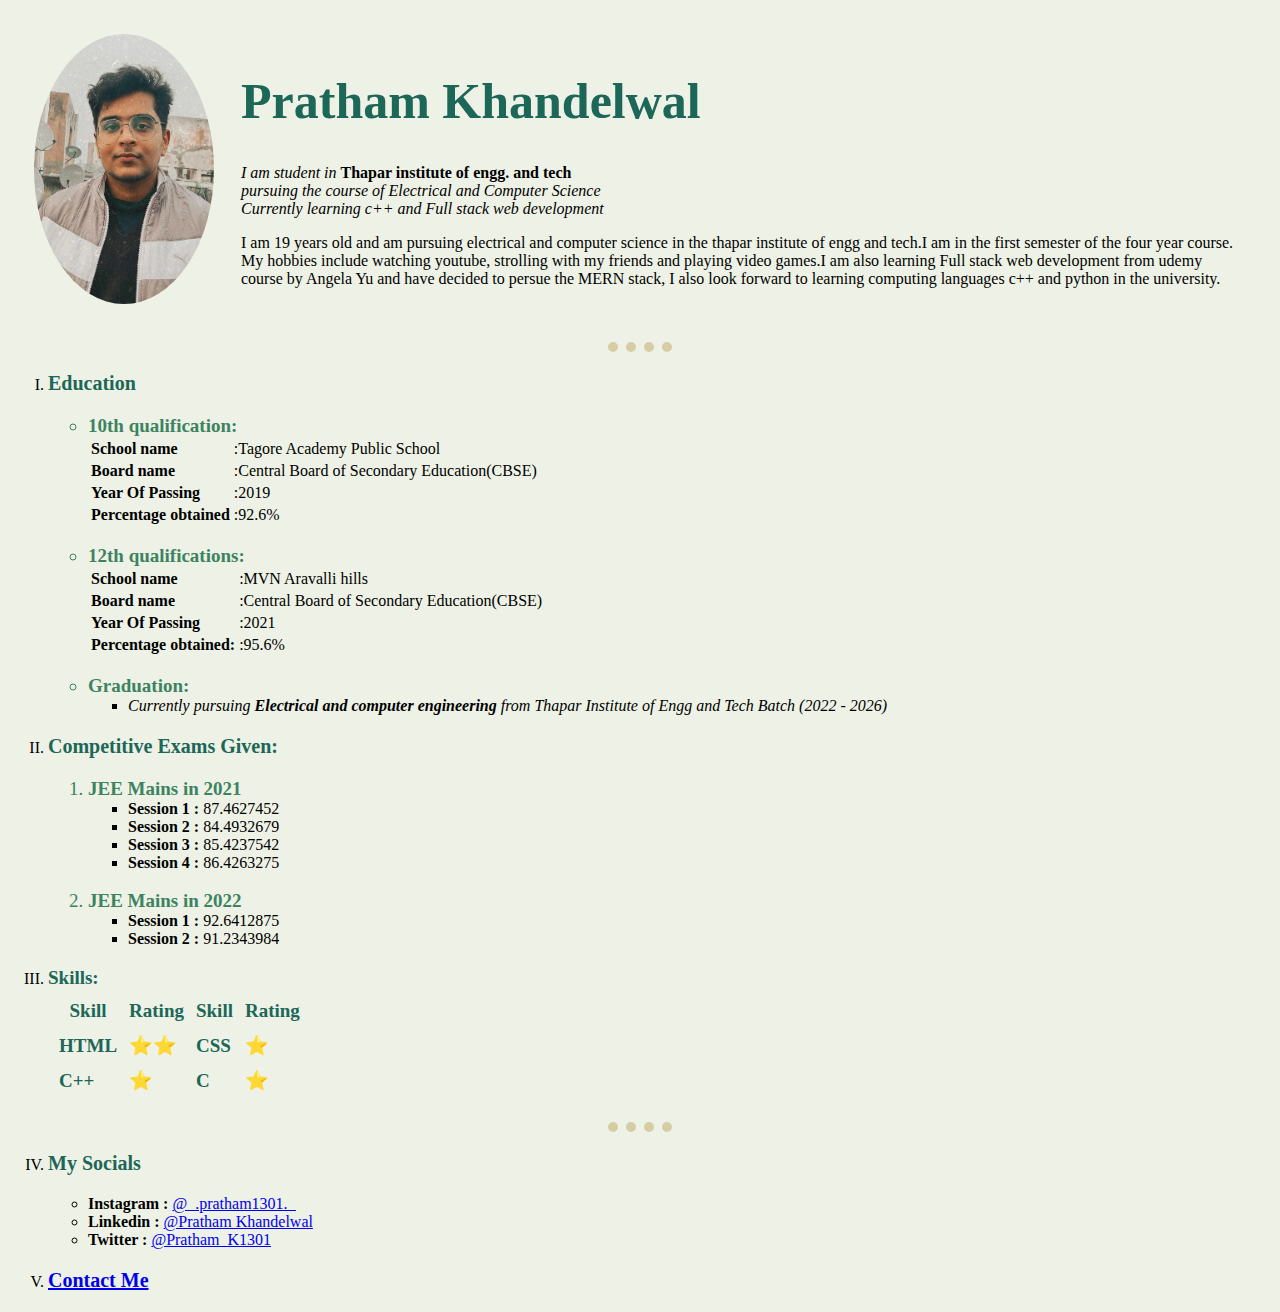
<file: index.html>
<!DOCTYPE html>
<html lang="en" dir="ltr">

<head>
  <meta name="viewport" content="width= device-width, initial-scale=1.0" charset="utf-8"> <!-- this is to define page width and make it move with the size of the window it is displayed on -->
  <title>Pratham Khandelwal's Personal site</title><!-- main heading of the webpage to be displayed on the tab-->
  <link rel="stylesheet" href="css/styles.css">
  <!--this style tag makes us able to use internal css-->
  <!-- <style>
/* specifying that we want to style the whole body of the webpage*/
    body {
      background-color: #FFF5E4;
    }
    hr {
      border-style : none;
      border-top-style: dotted;
      border-color : #EE6983;
      border-width: 10px;
      width : 5%;
    }
    img{
      border-radius: 100%;
      height : 50%;
      width : 50%;
    }

  </style> THIS WAS THE INTERNAL CSS I USED BEFORE USING EXTERNAL CSS-->
</head>

<body>
  <!--style="background : #FFF5E4;" Can also be used and is called inline css and costs a lot of time and changes only one tag-->
  <!--body defining tag with little bit of css for background color-->
  <table cellspacing="25">
    <!-- table starts here-->
    <thead>
      <!-- heading tag for the table-->
    </thead>
    <tbody>
      <!-- body tag fof the table-->
      <tr>
        <!-- used to make a row in the table -->
        <td>
          <!-- defines the cell in that row -->
          <img src="IMG_20220113_170650_985.webp" alt="my picture" height="270" width="180" /><!-- image element with alt if image cant be loaded, height and width is also defined-->
        </td>
        <td>
          <h1 class="myname">Pratham Khandelwal</h1><!-- level 1 heading this is the largest heading that can be used using html-->
          <p>
            <!-- paragraph element used when u want to write a paragraph-->
            <em>I am student in</em> <strong>Thapar institute of engg. and tech</strong>
            <br><!-- break tag used to break a line kindof like enter-->
            <em>pursuing the course of Electrical and Computer Science</em><!-- emphasis tag used to make the text italic and emphasised-->
            <br>
            <em>Currently learning c++ and Full stack web development</em>
          </p>
          <p>
            I am 19 years old and am pursuing electrical and computer science in the thapar institute of engg and tech.I am in the first semester of the four year course. My hobbies include watching youtube, strolling with my friends and playing
            video
            games.I am also learning Full stack web development from udemy course by Angela Yu and have decided to persue the MERN stack, I also look forward to learning computing languages c++ and python in the university.
          </p>
        </td>
      </tr>
    </tbody>
  </table>
  <hr><!-- horizontal line tag used to make a horizontal line with size = thickness greater the number greater the thickness and noshade is used to remove the default css of the horizontal rule-->
  <ol type="I">
    <!-- ordered list tag with the type of bullets "I" for roman "1" for arabic and "i" for small roman-->
    <li>
      <h3 class="headings"> Education </h3>
    </li>
    <ul>
      <!--  unordered list used when u dont need to nummber ur list rather just want to use bullets-->
      <li class="subheadings"><strong>10th qualification:</strong></li><!-- li tag used to mention elements of an ordered or unordered list-->
      <table>
        <thead>
        </thead>
        <tbody>
          <tr>
            <td><strong>School name</strong></td>
            <td>:Tagore Academy Public School</td>
          </tr>
          <tr>
            <td><strong>Board name</strong></td>
            <td>:Central Board of Secondary Education(CBSE)</td>
          </tr>
          <tr>
            <td><strong>Year Of Passing</strong></td>
            <td>:2019</td>
          </tr>
          <tr>
            <td><strong>Percentage obtained</strong></td>
            <td>:92.6%</td>
          </tr>
        </tbody>
      </table>
      <br />
      <li class="subheadings"><strong>12th qualifications:</strong></li><!-- strong tag used to make the text bold-->
      <table>
        <thead>
        </thead>
        <tbody>
          <tr>
            <td><strong>School name</strong></td>
            <td>:MVN Aravalli hills</td>
          </tr>
          <tr>
            <td><strong>Board name</strong></td>
            <td>:Central Board of Secondary Education(CBSE)</td>
          </tr>
          <tr>
            <td><strong>Year Of Passing</strong></td>
            <td>:2021</td>
          </tr>
          <tr>
            <td><strong>Percentage obtained:</strong></td>
            <td>:95.6%</td>
          </tr>
        </tbody>
      </table>
      <br />
      <li class="subheadings"><strong>Graduation: </strong></li>
      <ul>
        <li><em>Currently pursuing<strong> Electrical and computer engineering </strong>from Thapar Institute of Engg and Tech Batch (2022 - 2026)</em></li>
      </ul>
    </ul>
    <li>
      <h3 class="headings"><strong>Competitive Exams Given:</strong></h3>
    </li>
    <ol>
      <li class="subheadings"><strong>JEE Mains in 2021</strong></li>
      <ul>
        <li><strong>Session 1 :</strong> 87.4627452</li>
        <li><strong>Session 2 :</strong> 84.4932679</li>
        <li><strong>Session 3 :</strong> 85.4237542</li>
        <li><strong>Session 4 :</strong> 86.4263275</li>
      </ul>
      <br />
      <li class="subheadings"><strong>JEE Mains in 2022</strong></li>
      <ul>
        <li><strong>Session 1 :</strong> 92.6412875</li>
        <li><strong>Session 2 :</strong> 91.2343984</li>
      </ul>
    </ol>
    <li>
      <h3 id="heading"><strong>Skills: </strong></h3< /li>
        <table cellspacing="10">
          <!-- cellspacing attribute is used to increase the distance between cells in a table-->
          <thead>
            <tr>
              <th>Skill</th>
              <th>Rating</th>
              <th>Skill</th>
              <th>Rating</th>
            </tr>
          </thead>
          <tbody>
            <tr>
              <td>HTML</td>
              <td>⭐⭐</td>
              <td>CSS</td>
              <td>⭐</td>
            </tr>
            <tr>
              <td>C++</td>
              <td>⭐</td>
              <td>C</td>
              <td>⭐</td>
            </tr>
          </tbody>
        </table>
  </ol>
  <hr>
  <ol type="I" start="4">
    <!-- start attribute used to start an ordered list from that paticular number-->
    <li>
      <h3 class="headings">My Socials</h3>
    </li>
    <ul>
      <li><strong>Instagram : </strong><a href="https://www.instagram.com/_.pratham1301._/"> @_.pratham1301._</a></li><!-- website tag to incorporate a hyperlink in ur webpage-->
      <!--this is an extralnal website anchor tag-->
      <li><strong>Linkedin : </strong><a href="https://www.linkedin.com/in/pratham-khandelwal-b7b139222/">@Pratham Khandelwal</a></li>
      <li><strong>Twitter : </strong><a href="https://twitter.com/Pratham_K1301">@Pratham_K1301</a></li>
    </ul>
    <li>
      <h3><a href="contact_details.html">Contact Me</a></h3><!-- this is an internal website anchor tag-->
    </li>
  </ol>
</body>

</html>
</file>
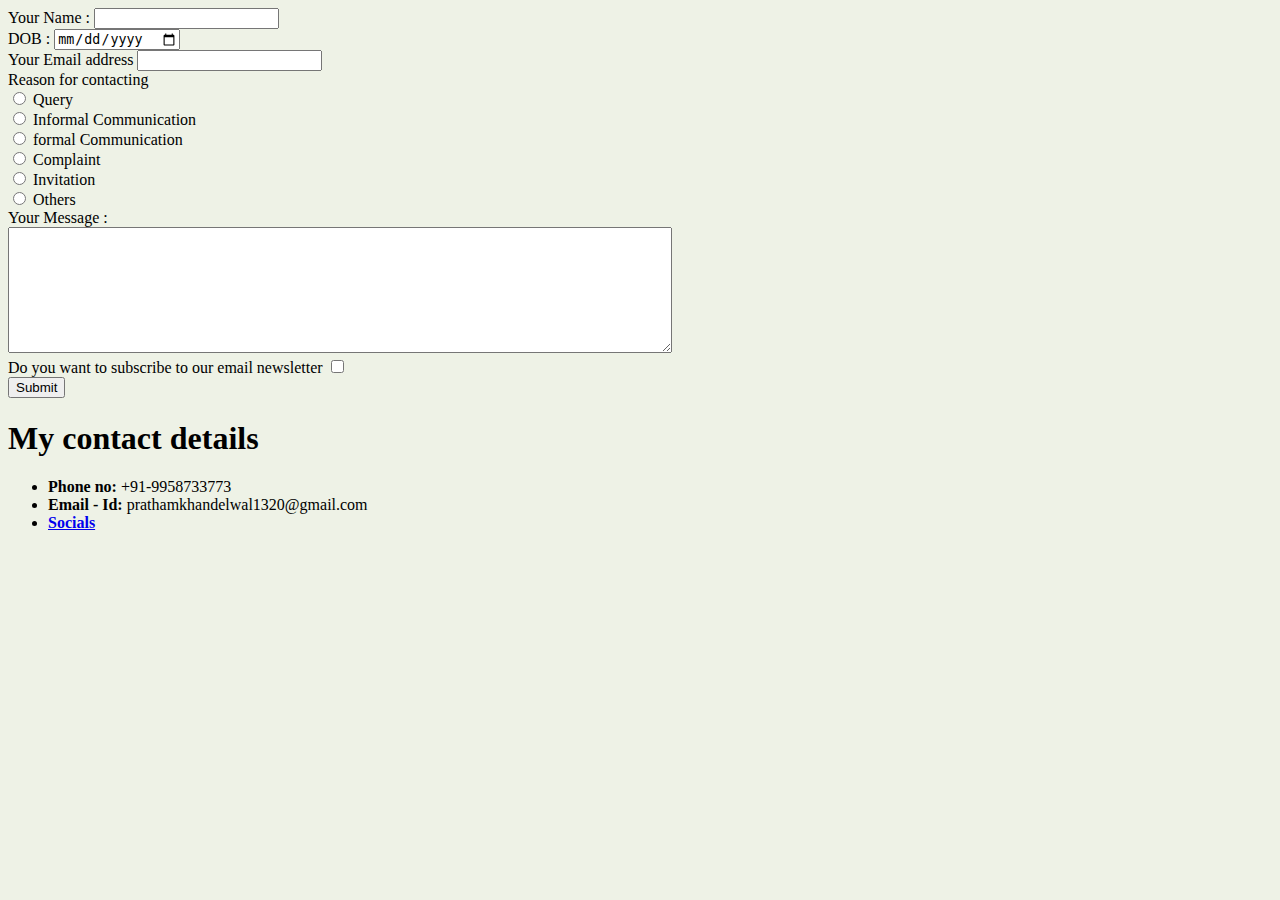
<file: contact_details.html>
<!DOCTYPE html>
<html>

<head>
  <meta charset="utf-8">
  <title>My contact details</title>
  <link rel="stylesheet" href="css/styles.css">
</head>

<body>
  <form class="contact-form" action="mailto: prathamkhandelwal1320@gmail.com" method="post" enctype="text/plain">
    <!--form tag to make a form then mailto attribute to open mail directly to mail to a specific mail id enctype is to define the encoding type of the text input of the form-->
    <div class="contact-form">
      <!-- the div element is used to group different elements of a web page toghether so they can be easily styled using css-->
      <label>Your Name : </label><!-- renders the text in the form -->
      <input type="text" name="My name" value=""><br><!-- for the input field and the type of input to accept-->
    </div>
    <div class="contact-form">
      <label>DOB : </label>
      <input type="date" name="My DOB" value=""><br>
    </div>
    <div class="contact-form">
      <label>Your Email address</label>
      <input type="email" name="My email" value=""><br />
    </div>
    <div class = "contact reason">
      <label>Reason for contacting</label><br>
    </div>
    <div class = "radio">
      <input type="radio" name="radio" id="contactreason1" value="Query"><!-- input type radio should have the same name for all the radio buttons through which only one is to be selected-->
      <label for="contactreason1"> Query</label><br><!-- for attribute defines for which radio button this labe is for-->
    </div>
    <div class = "radio">
      <input type="radio" name="radio" id="contactreason2" value="Infromal Communication">
      <label for="contactreason2"> Informal Communication</label><br>
    </div>
    <div class = "radio">
      <input type="radio" name="radio" id="contactreason3" value="Formal communication">
      <label for="contactreason3"> formal Communication</label><br>
    </div>
    <div class = "radio">
      <input type="radio" name="radio" id="contactreason4" value="Complaint">
      <label for="contactreason4"> Complaint</label><br>
    </div>
    <div class = "radio">
      <input type="radio" name="radio" id="contactreason5" value="Invitation">
      <label for="contactreason5">Invitation</label><br>
    </div>
    <div class = "radio">
      <input type="radio" name="radio" id="contactreason6" value="others">
      <label for="contactreason6">Others</label><br>
    </div>
    <div class = "your message">
      <label>Your Message : </label><br>
      <textarea name="My Message" rows="8" cols="80"></textarea><br><!-- text area renders an area in which long pragraphs can be entered-->
    </div>
    <div class = "newsletter">
      <label>Do you want to subscribe to our email newsletter</label>
      <input type="checkbox" name="" value=""><br>
      <input type="submit" name="" />
    </div>
  </form>
  <h1>My contact details</h1>
  <ul>
    <li><strong>Phone no: </strong>+91-9958733773</li>
    <li><strong>Email - Id: </strong> prathamkhandelwal1320@gmail.com</li>
    <li><strong><a href="index.html">Socials</a></strong></li>
  </ul>
</body>

</html>
</file>
<file: css/styles.css>
/************************************************TAG SELECTORS***************************************************/

/* specifying that we want to style the whole body of the webpage*/
  body {
    background-color: #EEF2E6;
  }
  hr {
    border-style : none;
    border-top-style: dotted;
    border-color : #D6CDA4;
    border-width: 10px;
    width : 5%;
  }
  img{
    border-radius: 200%;
    height: auto;
  }
  h3{
    color: #1C6758;
    font-size: 20px;
  }

/******************************************CLASS SELECTORS(can be used for multiple tags and is not unique for a specific tag)***************/
  .myname{
    font-size: 50px;
    color: #1C6758;
  }
  .subheadings{
    font-size: 19px;
    color: #3D8361;
  }
/******************************************ID SELECTORS(can't be ued for multiple tags and is unique for a paticular tag)********************/
  #heading{
    font-size: 19px;
    color: #1C6758;
  }
</file>
